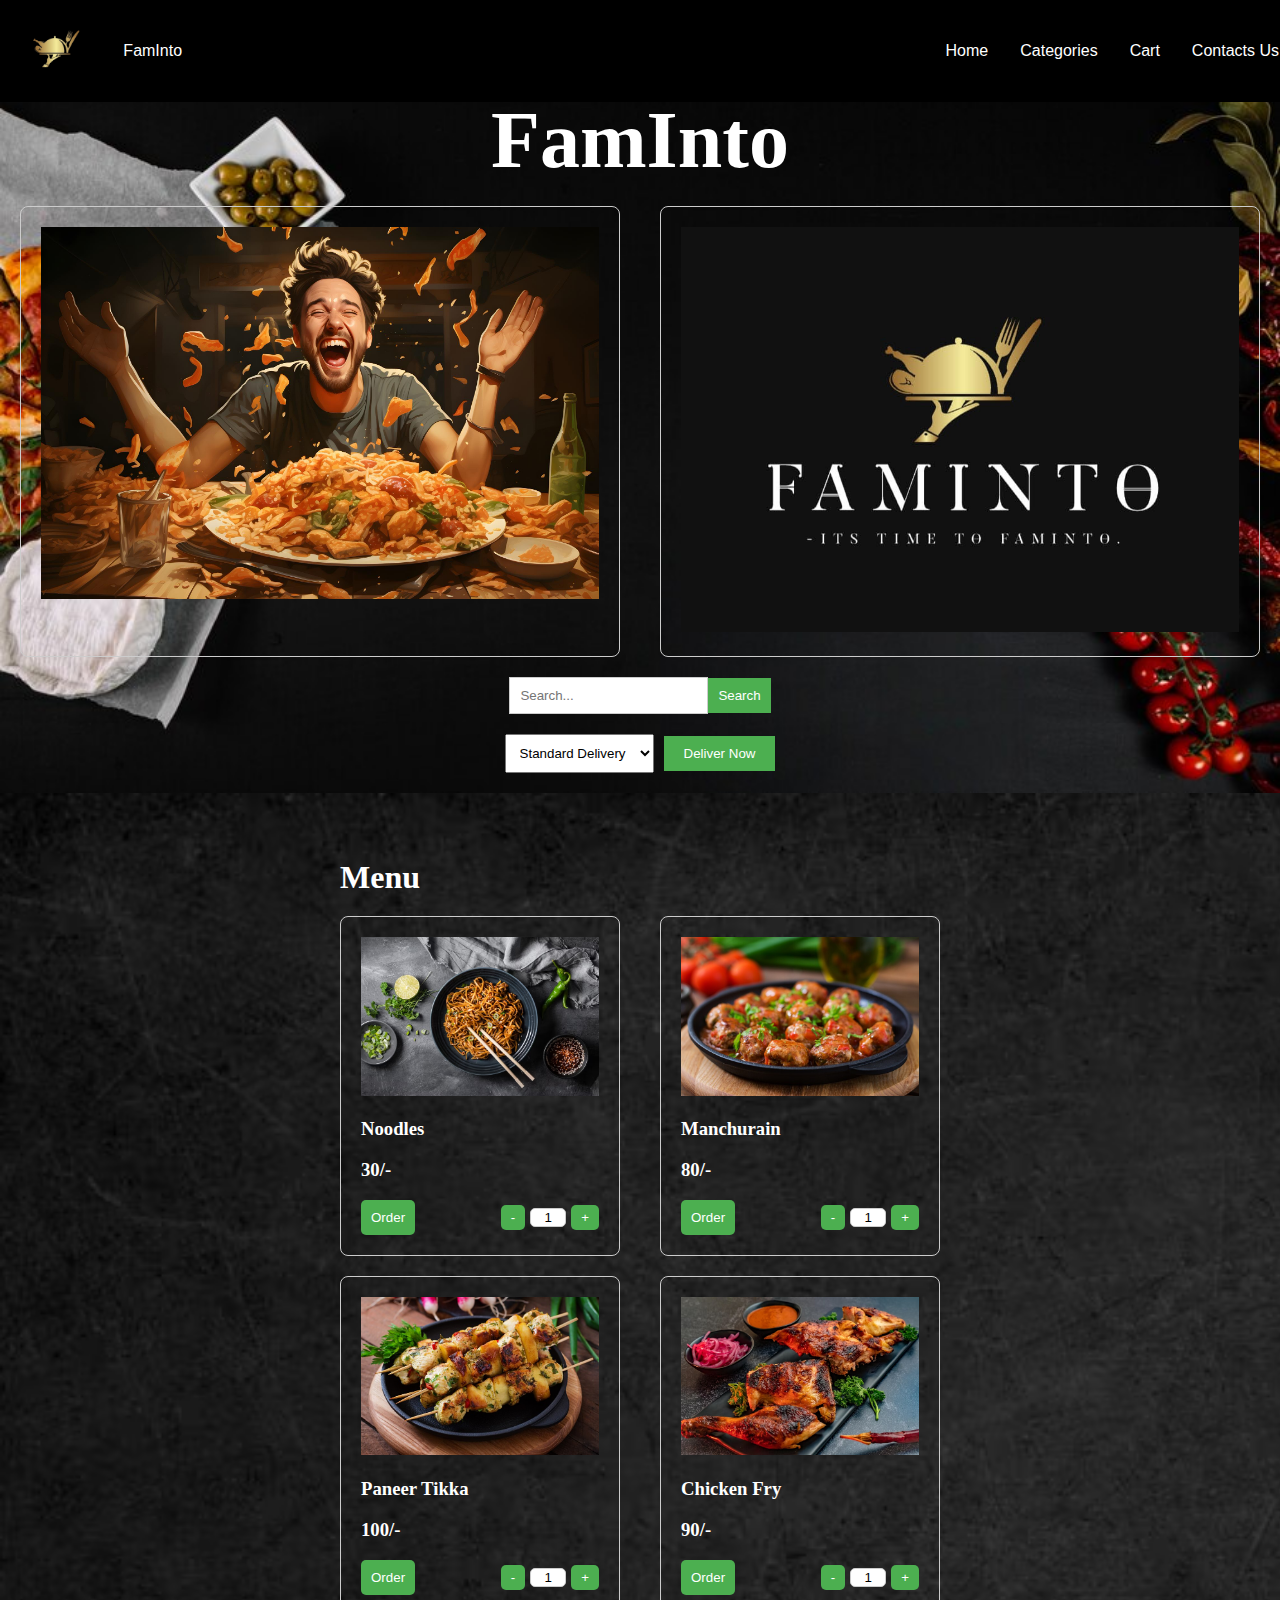
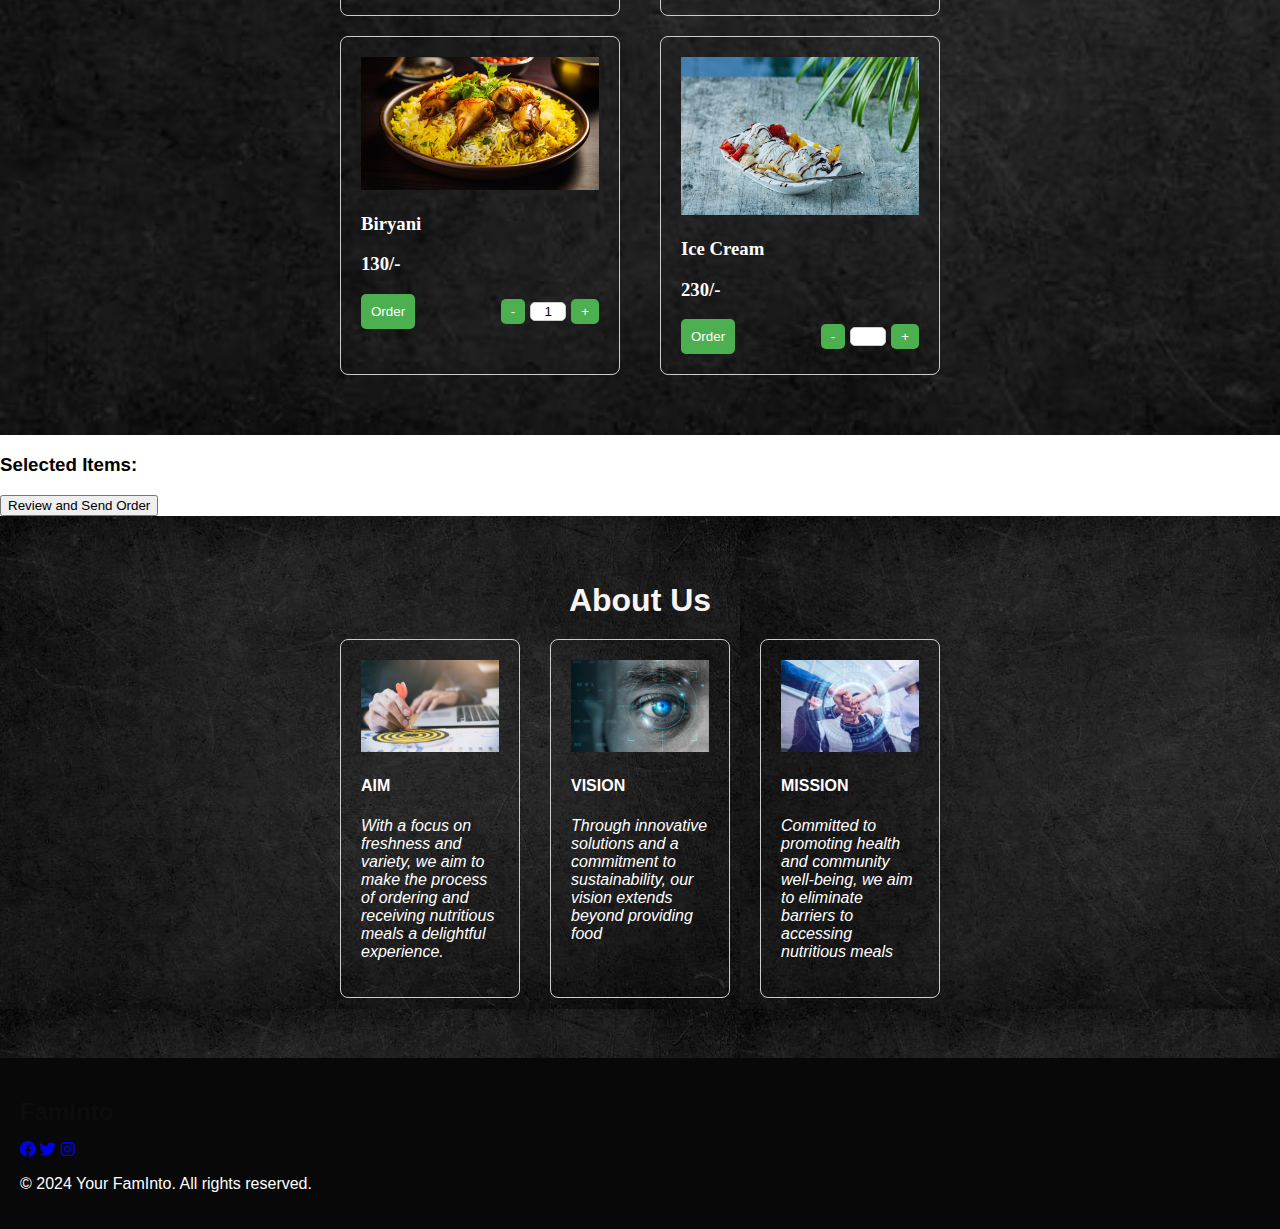
<file: Food/index.html>
<!DOCTYPE html>
<html lang="en">
<head>
  <meta charset="UTF-8">
  <meta name="viewport" content="width=device-width, initial-scale=1.0">
  <link rel="stylesheet" href="https://cdnjs.cloudflare.com/ajax/libs/font-awesome/6.0.0-beta3/css/all.min.css">
  <link rel="stylesheet" href="style.css">
</head>
<body>
    <header>
        <div class="navbar" id="myNavbar">
        <div class="left-section">
            <a href="#" class="logo"><img src="IMG_20231211_234559-removebg-preview.png" alt="Logo" height="40"></a>
            <a href="#" class="brand">FamInto</a>
        </div>
        <div class="right-section">
            <a href="#">Home</a>
            <a href="#">Categories</a>
            <a href="#">Cart</a>
            <a href="#">Contacts Us</a>
            <a href="javascript:void(0);" class="icon" onclick="myFunction()">
            <div class="bar"></div>
            <div class="bar"></div>
            <div class="bar"></div>
            </a>
        </div>
        </div>
    </header>
            <div class="main-content">
                <h1 class="main-title">FamInto</h1>
               
                <div class="card-container">
                <div class="card">
                    <img src="images/intro1.jpg" alt="Card 1">
                </div>
                <div class="card">
                    <img src="images/faminto.jpg" alt="Card 2">
                </div>
                </div>
                <div class="search-bar">
                    <input type="text" placeholder="Search...">
                    <button type="button">Search</button>
                    </div>
                <div class="delivery-section">
                    <select class="delivery-select">
                    <option value="standard">Standard Delivery</option>
                    <option value="express">Express Delivery</option>
                    <option value="next-day">Next Day Delivery</option>
                    </select>
                    <button class="deliver-now-btn">Deliver Now</button>
                </div>
             </div>

    <div class="menu-section">
        <div class="centered-content">
          <div class="menu-title">
            <h2>Menu</h2>
          </div>
          <div class="card-container">
            <div class="card" data-id="1" data-price="30">
              <img src="images/noodles.jpeg" alt="Menu Card 1">
              <h3>Noodles</h3>
              <h3 class="item-cost">30/-</h3>
              <div class="card-actions">
                <button class="add-to-cart-btn" onclick="addToCart(1)">Order</button>
                <div class="quantity">
                  <button class="quantity-btn minus">-</button>
                  <input type="text" class="quantity-input" value="1">
                  <button class="quantity-btn plus">+</button>
                </div>
              </div>
            </div>
            <div class="card">
              <img src="images/manchurain.jpg" alt="Menu Card 2">
              <h3>Manchurain</h3>
              <h3 class="item-cost">80/-</h3>
              <div class="card-actions">
                <button class="add-to-cart-btn" onclick="addToCart(2)">Order</button>
                <div class="quantity">
                  <button class="quantity-btn minus">-</button>
                  <input type="text" class="quantity-input" value="1">
                  <button class="quantity-btn plus">+</button>
                </div>
              </div>
            </div>
            <div class="card">
              <img src="images/paneer.jpg" alt="Menu Card 3">
              <h3>Paneer Tikka</h3>
              <h3 class="item-cost">100/-</h3>
              <div class="card-actions">
                <button class="add-to-cart-btn" onclick="addToCart(3)">Order</button>
                <div class="quantity">
                  <button class="quantity-btn minus">-</button>
                  <input type="text" class="quantity-input" value="1">
                  <button class="quantity-btn plus">+</button>
                </div>
              </div>
            </div>
            <div class="card">
              <img src="images/chickenfry.avif" alt="Menu Card 4">
              <h3>Chicken Fry</h3>
              <h3 class="item-cost">90/-</h3>
              <div class="card-actions">
                <button class="add-to-cart-btn" onclick="addToCart(4)">Order</button>
                <div class="quantity">
                  <button class="quantity-btn minus">-</button>
                  <input type="text" class="quantity-input" value="1">
                  <button class="quantity-btn plus">+</button>
                </div>
              </div>
            </div>
            <div class="card">
              <img src="images/biryani.jpg" alt="Menu Card 5">
              <h3>Biryani</h3>
              <h3 class="item-cost">130/-</h3>
              <div class="card-actions">
                <button class="add-to-cart-btn" onclick="addToCart(5)">Order</button>
                <div class="quantity">
                  <button class="quantity-btn minus">-</button>
                  <input type="text" class="quantity-input" value="1">
                  <button class="quantity-btn plus">+</button>
                </div>
              </div>
            </div>
            <div class="card">
              <img src="images/ice cream.jpg" alt="Menu Card 6">
              <h3>Ice Cream</h3>
              <h3 class="item-cost">230/-</h3>
              <div class="card-actions">
                <button class="add-to-cart-btn" onclick="addToCart(6)">Order</button>
                <div class="quantity">
                  <button class="quantity-btn minus">-</button>
                  <input type="text" class="quantity-input" value="">
                  <button class="quantity-btn plus">+</button>
                </div>
              </div>
            </div>
          </div>
        </div>
      </div>
      
      <!-- Add a modal for order details -->
      <div id="orderModal" class="modal">
        <div class="modal-content">
          <span class="close">&times;</span>
          <h2>Enter Your Details</h2>
          <label for="customerName">Name:</label>
          <input type="text" id="customerName" required>
          <label for="customerPhone">Phone Number:</label>
          <input type="text" id="customerPhone" required>
          <p>Total Cost: <span id="totalCostDisplay"></span></p>
          <button onclick="sendOrder()">Send Order</button>
        </div>
      </div>

        <!-- Display selected items -->
      <div id="selectedItems">
        <h3>Selected Items:</h3>
        <ul id="selectedItemsList"></ul>
        <button onclick="openOrderModal()">Review and Send Order</button>
      </div>
      <div class="about-us-section">
        <div class="centered-content">
          <h2>About Us</h2>
          <div class="container-row">
            <div class="container">
              <img src="images/aim.avif" alt="About Us Image 1">
              <h4>AIM</h4>
              <p><i> With a focus on freshness and variety, we aim to make the process of ordering and receiving nutritious meals a delightful experience.  </i></p>
            </div>
            <div class="container">
              <img src="images/vision.avif" alt="About Us Image 2">
              <h4>VISION</h4>
              <p><i>Through innovative solutions and a commitment to sustainability, our vision extends beyond providing food </i></p>
            </div>
            <div class="container">
              <img src="images/mission.avif" alt="About Us Image 3">
              <H4>MISSION</H4>
              <p><i>Committed to promoting health and community well-being, we aim to eliminate barriers to accessing nutritious meals</i></p>
            </div>
          </div>
        </div>
      </div>
      <div class="footer">
        <h2>FamInto</h2>
        
        <div class="social-icons">
          <a href="#" target="_blank"><i class="fab fa-facebook"></i></a>
          <a href="#" target="_blank"><i class="fab fa-twitter"></i></a>
          <a href="#" target="_blank"><i class="fab fa-instagram"></i></a>
          <!-- Add more social media icons as needed -->
        </div>
    
        <p>&copy; 2024 Your FamInto. All rights reserved.</p>
      </div>

<script src="script.js"></script>

</body>
</html>
</file>
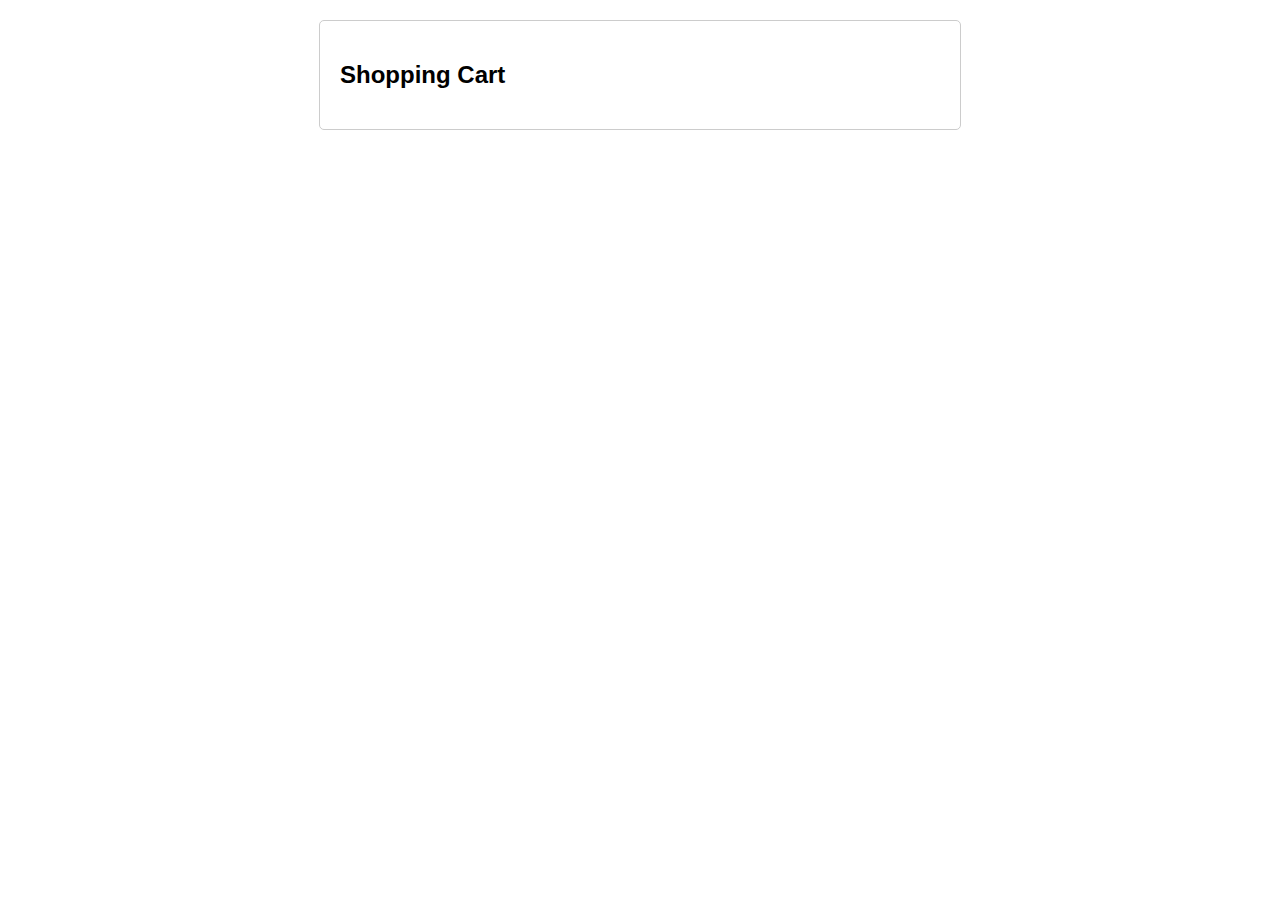
<file: Food/cart.html>
<!-- cart.html -->

<!DOCTYPE html>
<html lang="en">
<head>
  <meta charset="UTF-8">
  <meta name="viewport" content="width=device-width, initial-scale=1.0">
  <link rel="stylesheet" href="cart-style.css">
</head>
<body>
  <div class="cart-container">
    <h2>Shopping Cart</h2>
    <ul id="cart-items">
      <!-- Cart items will be dynamically added here -->
    </ul>
  </div>
  <script src="script.js"></script>
</body>
</html>
</file>
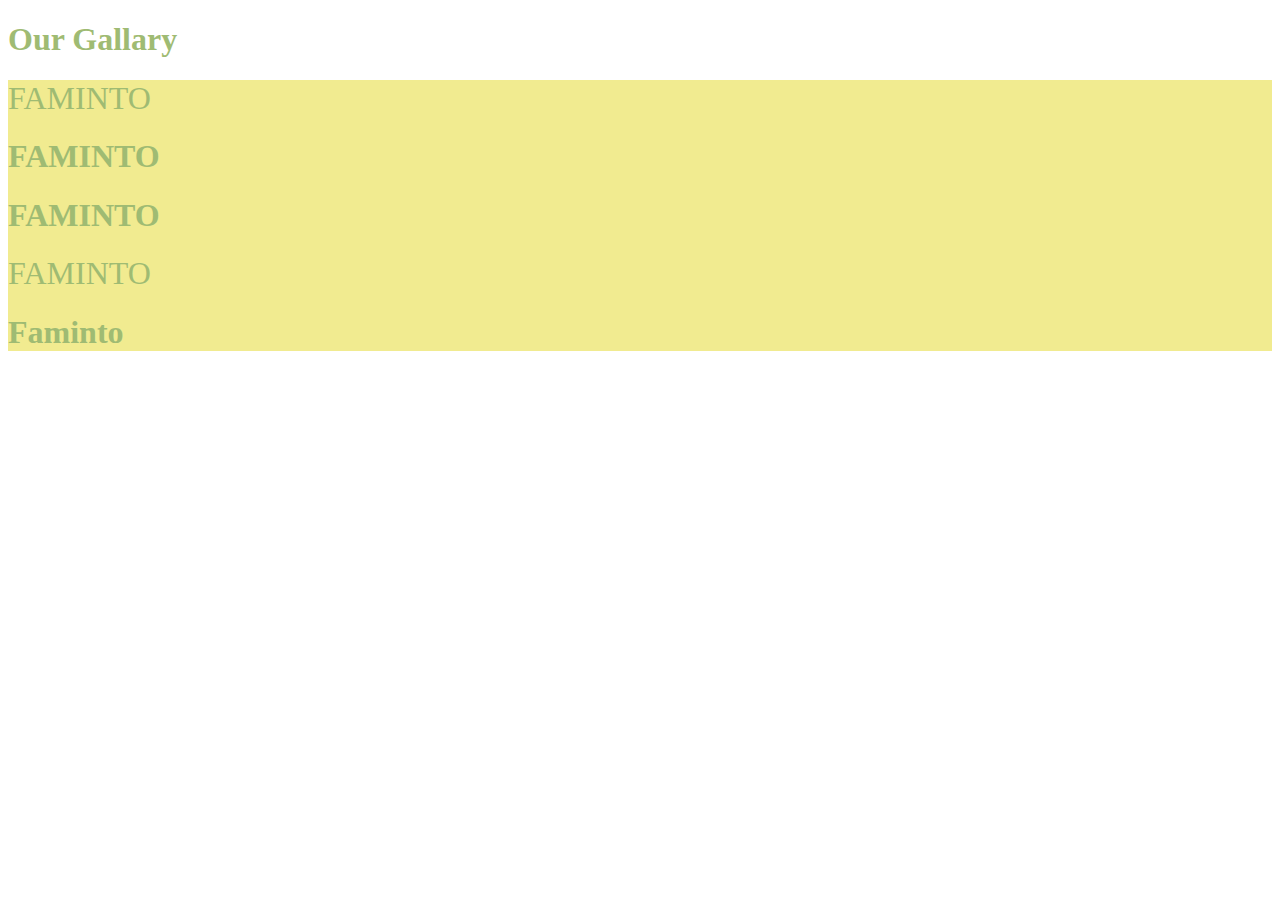
<file: Food/display-orders/blogs.html>
<!DOCTYPE html>
<html lang="en">
<head>
    <meta charset="UTF-8">
    <meta name="viewport" content="width=device-width, initial-scale=1.0">
    <title>blogs</title>
    <link rel="stylesheet" href="blog.css">
</head>
<body>
    <div class="b2">
        <h1>Our Gallary</h1>
        <div class="p1"></div>
        <div class="p2"></div>
        <div class="p3"></div>
    </div>
    <div class="faminto">
        <h1 ID="h1">FAMINTO</h1>
        <h1 id="h2">FAMINTO</h1>
        <h1 id="h3">FAMINTO</h1>
        <h1 id="h4">FAMINTO</h1>
        <h1 id="h5">Faminto</h1>
    </div>
</body>
</html>
</file>
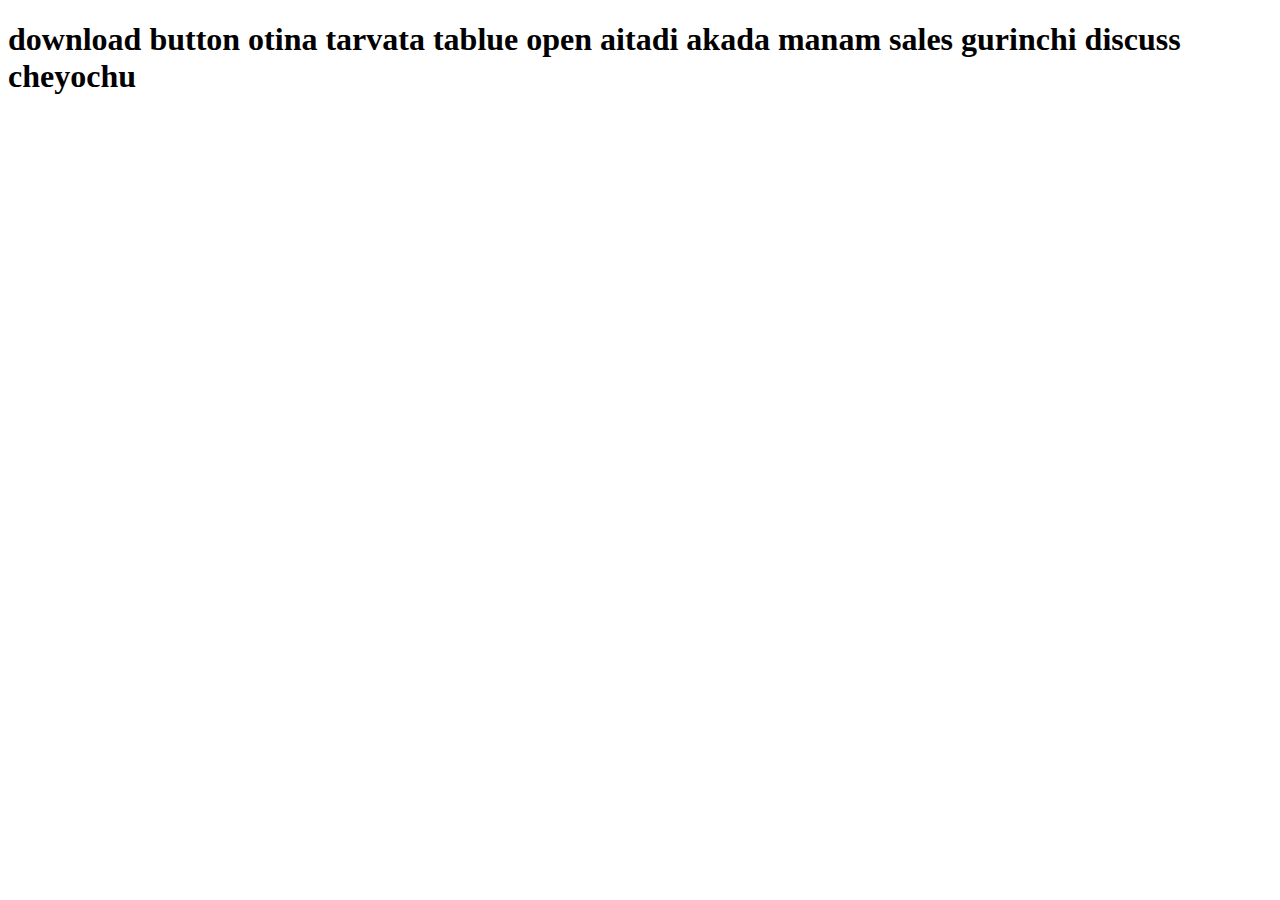
<file: Food/display-orders/down.html>
<!DOCTYPE html>
<html lang="en">
<head>
    <meta charset="UTF-8">
    <meta name="viewport" content="width=device-width, initial-scale=1.0">
    <title>Document</title>
</head>
<body>
    <h1><b>download button otina tarvata tablue open aitadi akada manam sales gurinchi discuss cheyochu</b></h1>
</body>
</html>
</file>
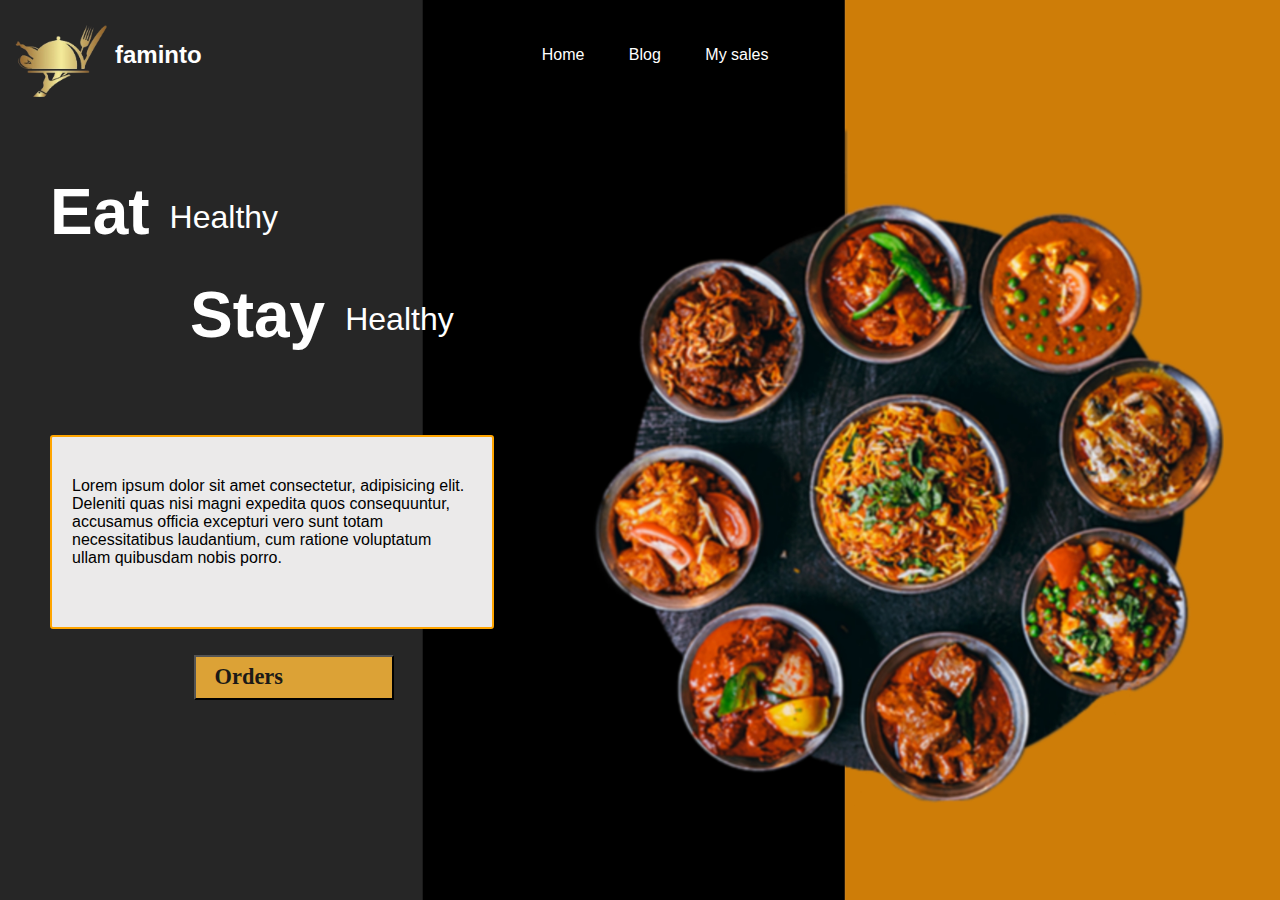
<file: Food/display-orders/faminto.html>
<!DOCTYPE html>
<html lang="en">
<head>
    <meta charset="UTF-8">
    <meta name="viewport" content="width=device-width, initial-scale=1.0">
    <title>faminto</title>
    <link rel="stylesheet" href="faminto.css">
    <link rel="stylesheet" href="https://cdnjs.cloudflare.com/ajax/libs/font-awesome/6.5.1/css/all.min.css" integrity="sha512-DTOQO9RWCH3ppGqcWaEA1BIZOC6xxalwEsw9c2QQeAIftl+Vegovlnee1c9QX4TctnWMn13TZye+giMm8e2LwA==" crossorigin="anonymous" referrerpolicy="no-referrer" />
</head>
<body>    
        <div class="navbar">
            <div class="nav-logo ">
                <div class="logo border"></div>
            </div>
            <div class="title">faminto</div>
            <div class="hbc">
                <a href="title.html">Home</a>
                <a href="blogs.html">Blog</a>
                <a href="mysales.html">My sales</a>   
            </div>       
            <div class="menu">
                <i class="fa-solid fa-bars"></i>
            </div>
        </div>
        <div class="slogan">
            <p class="Eat">Eat</p>
            <p class="h1">Healthy</p>
        </div>
        <div class="slogan1">
            <p class="Eat1">Stay</p>
            <p class="h11">Healthy</p>
            </div>
        </div>
        <div class="blog">
            Lorem ipsum dolor sit amet consectetur, adipisicing elit. Deleniti quas nisi magni expedita quos consequuntur, accusamus officia excepturi vero sunt totam necessitatibus laudantium, cum ratione voluptatum ullam quibusdam nobis porro.
        </div>
        <div class="orders">
            <a href="display_orders.html"><button >Orders &#160 &#160 &#160 &#160 &#160 &#160 &#160 &#160  <i class="fa-solid fa-arrow-right"></i></button></a>
        </div>
</body>
</html>
</file>
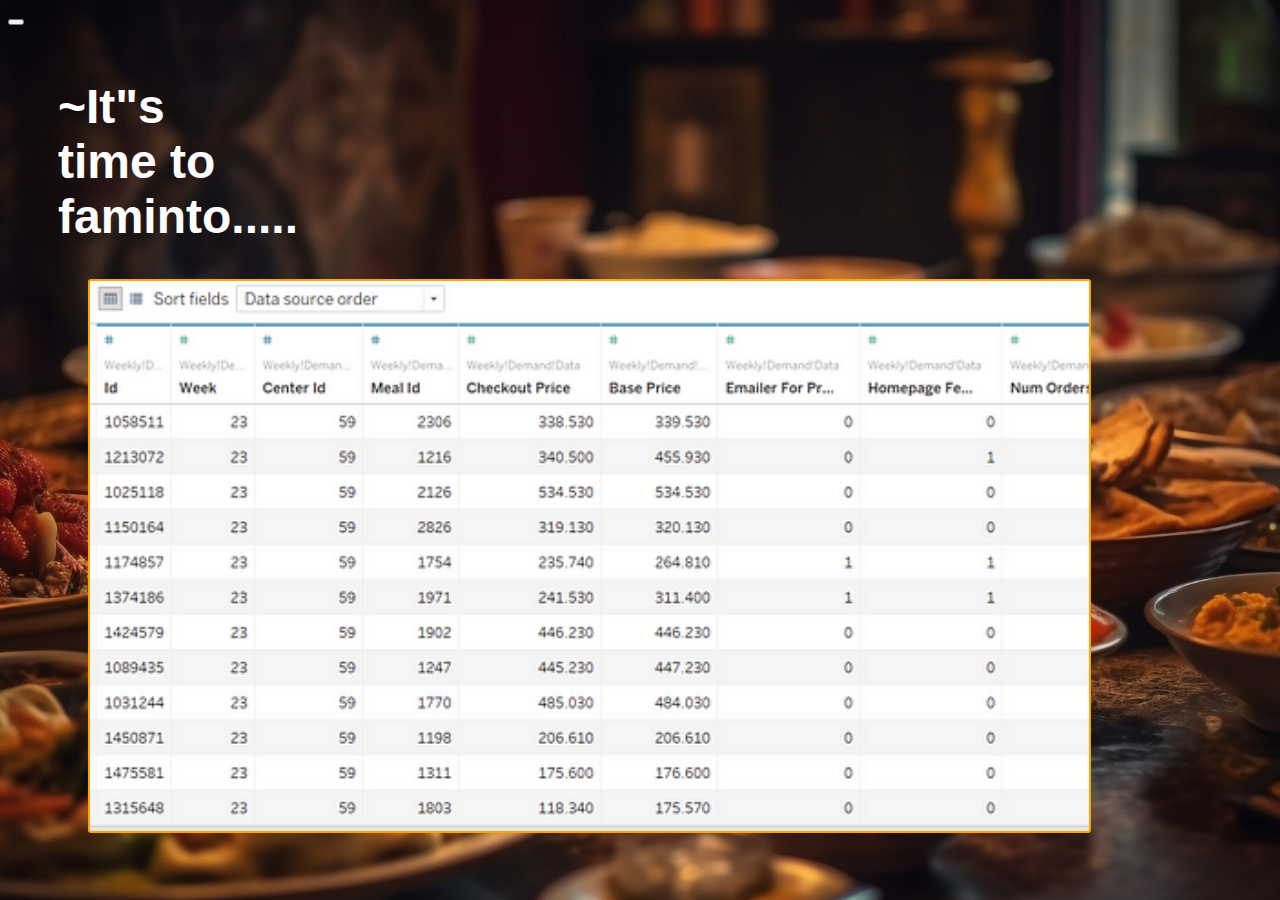
<file: Food/display-orders/orders.html>
<!DOCTYPE html>
<html lang="en">
<head>
    <meta charset="UTF-8">
    <meta name="viewport" content="width=device-width, initial-scale=1.0">
    <title>orders</title>
    <link rel="stylesheet" href="orders.css">
    <link rel="stylesheet" href="https://cdnjs.cloudflare.com/ajax/libs/font-awesome/6.5.1/css/all.min.css" integrity="sha512-DTOQO9RWCH3ppGqcWaEA1BIZOC6xxalwEsw9c2QQeAIftl+Vegovlnee1c9QX4TctnWMn13TZye+giMm8e2LwA==" crossorigin="anonymous" referrerpolicy="no-referrer" />
</head>
<body> 
    <div class="nav">
        <a href="/faminto.html"><button><i class="fa-solid fa-arrow-left"></i></button></a>
    </div>   
    <div class="tag">
        ~It"s time to faminto.....
    </div>
    <div class="table">
        
    </div>
</body>
</html>
</file>
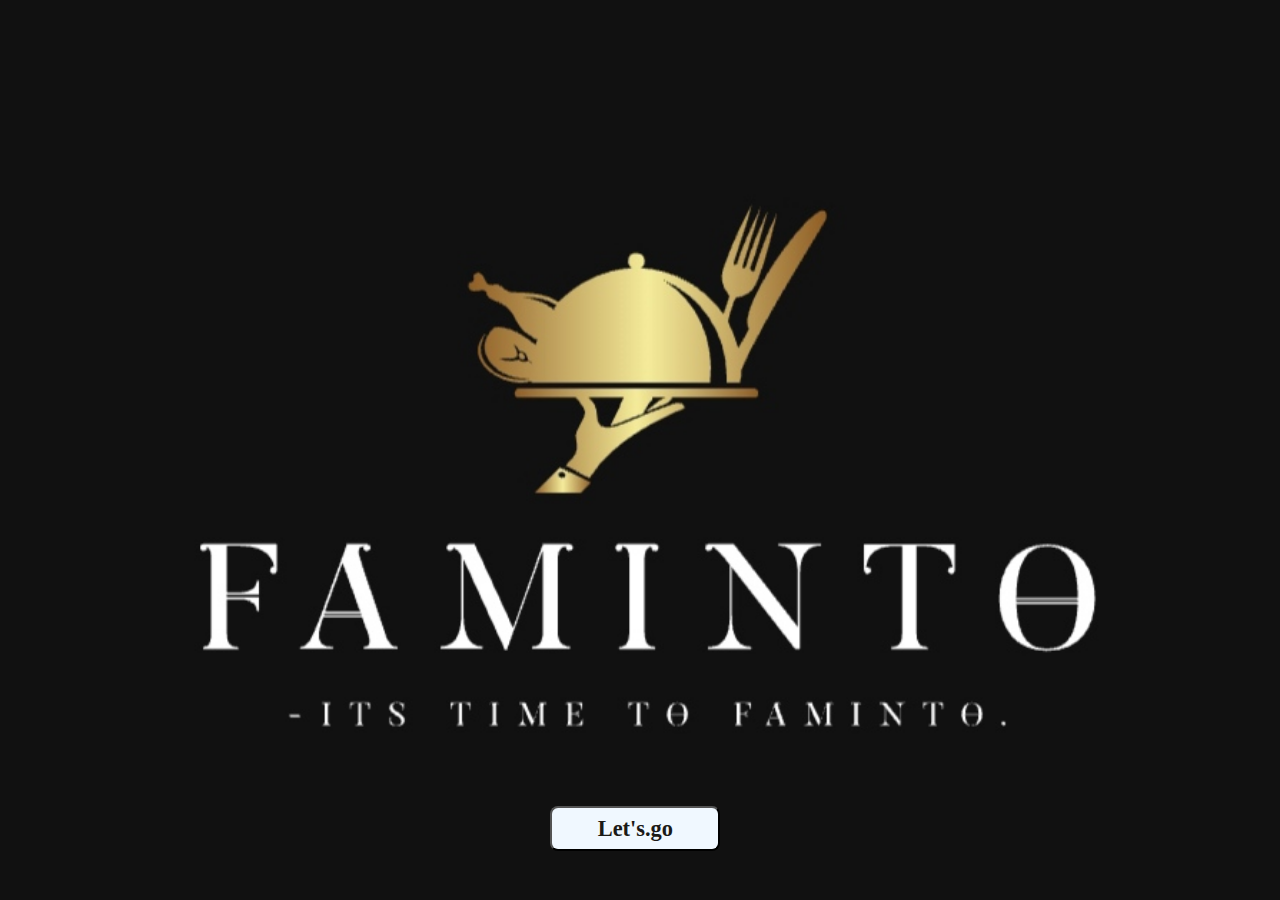
<file: Food/display-orders/title.html>
<!DOCTYPE html>
<html lang="en">
<head>
    <meta charset="UTF-8">
    <meta name="viewport" content="width=device-width, initial-scale=1.0">
    <title>Document</title>
    <link rel="stylesheet" href="title.css">
</head>
<body>
    <div id="letsgo">
    <a href="/faminto.html"><button>Let's.go</button></a>
    <br>
    </div>
    
</body>
</html>
</file>
<file: Food/style.css>
body {
    margin: 0;
    padding: 0;
    font-family: 'Arial', sans-serif;
  }
  
  .navbar {
    background-color: black;
    padding: 15px;
    overflow: hidden;
    position: fixed;
    width: 100%;
    top: 0;
    display: flex;
    justify-content: space-between;
    align-items: center;
    transition: background 0.5s ease-in-out;
  }
  
  .navbar a {
    color: white;
    text-align: center;
    padding: 14px 16px;
    text-decoration: none;
  }
  
  .navbar .left-section {
    display: flex;
    align-items: center;
  }
  
  .navbar .left-section .logo {
    margin-right: 10px;
  }
  
  .navbar .right-section {
    display: flex;
    align-items: center;
  }
  
  .navbar a:hover {
    background-color: #ddd;
    color: black;
  }
  
  .navbar .icon {
    display: none;
  }

  .main-content {
    margin-top: 75px;
    padding: 20px;
    text-align: center;
    background-image: url('images/introbg.jpg');
    background-size: cover;
    background-position: center;
    background-repeat: no-repeat;
  }

  .main-content h1 {
    margin-top: 0; 
  }
  
  .centered-content {
    max-width: 600px;
    margin: 0 auto;
  }
  h4{
    color: white;
  }

  .main-title {
    font-family: 'Times New Roman', Times, serif;
    font-size: 5em;
    margin-bottom: 20px;
    color: white;
  }
  
  .search-bar {
    display: flex;
    justify-content: center;
    align-items: center;
    margin-bottom: 20px;
  }
  
  .search-bar input {
    padding: 10px;
    border: 1px solid #ccc;
  }
  
  .search-bar button {
    padding: 10px;
    background-color: #4CAF50;
    color: white;
    border: none;
    cursor: pointer;
  }
  
  .card-container {
    display: flex;
    justify-content: space-between;
  }

  .card {
    width: 30%;
    padding: 20px;
    border: 1px solid #ccc;
    border-radius: 8px;
    box-sizing: border-box;
    text-align: left;
    margin-bottom: 20px;
  }
  .card img {
    max-width: 100%;
    height: auto;
  }

  .delivery-section {
    display: flex;
    justify-content: center;
    align-items: center;
  }
  
  .delivery-select {
    padding: 10px;
    margin-right: 10px;
  }
  
  .deliver-now-btn {
    padding: 10px 20px;
    background-color: #4CAF50;
    color: white;
    border: none;
    cursor: pointer;
  }

  .menu-section {
    background-image: url('images/about.avif');
    background-size: cover;
    background-repeat: no-repeat;
    padding: 40px 0;
    text-align: left;
  }

  .menu-title {
    margin-bottom: 20px;
  }

  .menu-section h2 {
    font-size: 2em;
    color: #fff;
    font-family: 'Times New Roman', Times, serif;
  }

  .menu-section h3{
    color: white;
    font-family: 'Times New Roman', Times, serif;
    text-align: left;
  }
  
  
  .card-container {
    display: flex;
    flex-wrap: wrap;
    justify-content: space-between;
    text-align: left;
  }
  .card {
    text-align: left;
    color: rgb(15, 15, 15);
    width: calc(50% - 20px);
    margin-bottom: 20px;
    padding: 20px;
    border: 1px solid #ccc;
    border-radius: 8px;
    box-sizing: border-box;
    transition: transform 0.3s ease-in-out;
  }
  
  .card img {
    max-width: 100%;
    height: auto;
  }
  
  .card:hover {
    transform: scale(1.05);
  }

  .card-actions {
    display: flex;
    justify-content: space-between;
    align-items: center;
    text-align: left;
    margin-top: 15px;
  }

  
  .add-to-cart-btn {
    background-color: #4CAF50;
    color: white;
    border: none;
    padding: 10px;
    cursor: pointer;
    border-radius: 5px;
  }
  
  .quantity {
    display: flex;
    align-items: center;
  }
  
  .quantity-btn {
    background-color: #4CAF50;
    color: white;
    border: none;
    padding: 5px 10px;
    cursor: pointer;
    border-radius: 5px;
  }
  
  .quantity-input {
    width: 30px;
    text-align: center;
    margin: 0 5px;
    border: 1px solid #ccc;
    border-radius: 5px;
  }
  
  .about-us-section {
    background-image: url('images/about.avif');
    padding: 40px 0;
    text-align: center;
  }
  
  .about-us-section h2 {
    font-size: 2em;
    color: #f8f5f5;
    margin-bottom: 20px;
  }
  
  .container-row {
    display: flex;
    justify-content: space-between;
    flex-wrap: wrap;
    color: white;
  }
  
  .container {
    width: calc(33.333% - 20px);
    margin-bottom: 20px;
    padding: 20px;
    border: 1px solid #ccc;
    border-radius: 8px;
    box-sizing: border-box;
    text-align: left;
  }
  
  .container img {
    max-width: 100%;
    height: auto;
  }

  .footer {
    background-color: #080808;
    padding: 20px;
    position: relative;
    width: 100%;
  }
  
  h2 {
    margin-bottom: 15px;
    color: rgb(14, 13, 13);
  }
  p{
    color: white;
  }
  .social-icons {
    margin-top: 15px;
  }
  
 /* Add your styles for the modal if needed */
.modal {
  display: none;
  position: fixed;
  z-index: 1;
  left: 0;
  top: 0;
  width: 100%;
  height: 100%;
  overflow: auto;
  background-color: rgb(0, 0, 0);
  background-color: rgba(0, 0, 0, 0.4);
  padding-top: 60px;
}

.modal-content {
  background-color: #fffefe;
  margin: 5% auto;
  padding: 20px;
  border: 1px solid #888;
  width: 80%;
  border-radius: 20px;
}
.modal-content h2{
  color: black;
}
.close {
  color: #aaa;
  float: right;
  font-size: 28px;
  font-weight: bold;
}

.close:hover,
.close:focus {
  color: black;
  text-decoration: none;
  cursor: pointer;
}

  /* Responsive Styles */
  @media screen and (max-width: 768px) {
    .card {
      width: calc(100% - 20px);
    }
  }
  
  
  @media screen and (max-width: 600px) {
    .navbar .right-section {
      display: none;
    }
  
    .navbar a.icon {
      display: block;
    }
  
    .navbar.responsive .right-section {
      display: flex;
    }
  
    .navbar.responsive .right-section a {
      display: block;
      text-align: left;
      width: 100%;
      box-sizing: border-box;
    }
  }
  @media screen and (max-width: 768px) {
    .centered-content {
      max-width: 100%;
    }
  
    .card {
      width: calc(50% - 20px);
    }
  }
  
  @media screen and (max-width: 600px) {
    .search-bar {
      flex-direction: column;
      align-items: stretch;
    }
  
    .search-bar input {
      margin-bottom: 10px;
    }
  
    .card {
      width: 100%;
    }
  }
  @media screen and (max-width: 768px) {
    .container {
      width: calc(50% - 20px);
    }
  }
  
  @media screen and (max-width: 480px) {
    .container {
      width: 100%;
    }
  }
  @media only screen and (max-width: 600px) {
    .social-icons {
      flex-direction: column;
    }
  
    .social-icons a {
      margin: 10px 0;
    }
  }
</file>
<file: Food/cart-style.css>
/* cart.css */

body {
  font-family: Arial, sans-serif;
}

.cart-container {
  max-width: 600px;
  margin: 20px auto;
  padding: 20px;
  border: 1px solid #ccc;
  border-radius: 5px;
}

#cart-items {
  list-style-type: none;
  padding: 0;
}

.cart-item {
  display: flex;
  justify-content: space-between;
  margin-bottom: 10px;
}

.cart-item img {
  width: 50px;
  height: 50px;
  object-fit: cover;
  margin-right: 10px;
}
</file>
<file: Food/display-orders/blog.css>
.faminto{
    color: black;
    background-color: #F1EB90;
    #h1{
        font-weight: normal;
    }
    #h2{
        font-weight: bold;
    }
    #h3{
        font-weight: bolder;
    }
    #h4{
        font-weight: lighter;
    }
    #h5{
        font-weight: 671;
    }
}

h1,h2,h3{
    color:#9FBB73;
}
</file>
<file: Food/display-orders/faminto.css>
*{
    margin: 0;
    font-family: Arial, Helvetica, sans-serif;
    border: border-box;
}
body{
    background-image: url("org.jpg");
    background-size: cover;
    
}
.navbar{
    height: 60px;
    background-color: transparent;
    color: white;
    display: flex;
    align-items:center;
    font-size: 0.85rems;
    width: 100%;
}
.nav-logo{
    height: 50px;
    width: 100px;
}
.logo{
    background-image: url("flogo.png");
    background-size: cover;
    height: 90px;
    width: 100%;
    margin-left: 10px;

}
.border{
    border: 1.5px solid transparent;
}
.border:hover{
    border:1.5px solid white;
}
.title{
    font-family: Arial, Helvetica, sans-serif;
    font-size: 1.5rem;
    font-weight: 700;
    margin-left: 15px;
    margin-top: 50px;
}
.hbc{
    font-family: Arial, Helvetica, sans-serif;
    font-size: 1rem;
    margin-left: 300px;
    margin-top: 50px;
    
    
}
.menu{
    margin-top: 50px;
    margin-left: 400px;
}
a{
    margin-left: 40px;
    text-decoration: none;
    color: white;
}
.slogan{
    color: white;
    height: 100px;
    width: 200px;
    background-color: transparent;
    border-radius: 2px;
    margin-top: 8%;
    margin-left: 50px;    
    display: flex;
    align-items: center;
    justify-content: space-evenly;
    font-family:sans-serif;
}
.Eat{
    font-weight: 900;
    font-size: 4rem;
}
.h1{
    font-size: 2rem;
    margin-left: 20px;
    margin-top: 10px;
}
.slogan1{
    height: 100px;
    width: 200px;
    color: white;
    background-color: transparent;
    border-radius: 2px;
    margin-top: 0.2%;
    margin-left: 190px;    
    display: flex;
    align-items: center;
    justify-content: space-evenly;
    font-family:Arial, Helvetica, sans-serif;

}
.Eat1{
    font-weight: 900;
    font-size: 4rem;
}
.h11{
    font-size: 2rem;
    margin-left: 20px;
    margin-top: 10px;
}
.blog{
    height: 150px;
    width: 400px;
    margin-top: 70px;
    margin-left: 50px;
    border: 2px solid orange;
    border-radius: 3px;
    background-color: rgb(235, 234, 234);
    align-items: center;
    padding:40px 20px 0px 20px;
}

button{
    height: 45px;
    width: 200px;
    border-radius: 0px;
    background-color:aliceblue;
    color:#1B1A17 ;
    font-size: 1.4rem;
    font-weight: 900;   
    font-family:'Times New Roman', Times, serif;
    display: inline-block;
    margin-left: 12%;
    margin-top: 2%;
    background-color: rgb(220, 162, 54);
   
}
</file>
<file: Food/display-orders/orders.css>
.nav{
    
        height: 20px;
        width: 22px;
        border-radius: 8px;
        background-color:transparent;        
}
body{
    background-image: url("sql.jpg");
    background-size:cover;
    
}
.tag{
    height: 100px;
    width: 200px;
    color: white;
    margin-top: 4%;
    margin-left: 50px;
    font-family:sans-serif;
    font-weight: 900;
    font-size: 3rem;
}
.table{
    height: 550px;
    width: 999px;
    margin-top: 100px;
    margin-left: 80px;
    border: 2px solid orange;
    border-radius: 3px;
    background-color: rgb(235, 234, 234);
    align-items: center;
    background-image: url("table.png");
    background-size:cover;
    
}
</file>
<file: Food/display-orders/title.css>
*{
    margin: 0;
    font-family: Arial, Helvetica, sans-serif;
    border: border-box;
}    
body{
    background-image: url("ztitle.jpeg");
    background-size: cover;
}
#footer{
    position: relative;
    bottom: 10px;
    color: white;
    margin-left: 876px;
   
}
#siet{
    background-image: url("zclglogo.jpeg");
    background-size: cover;
}
button{
    height: 45px;
    width: 170px;
    border-radius: 8px;
    background-color:aliceblue;
    color:#1B1A17 ;
    font-size: 1.4rem;
    font-weight: 900;   
    font-family: Candara;
    display: inline-block;
    margin-left: 43%;
    margin-top: 63%;
    
}
</file>
